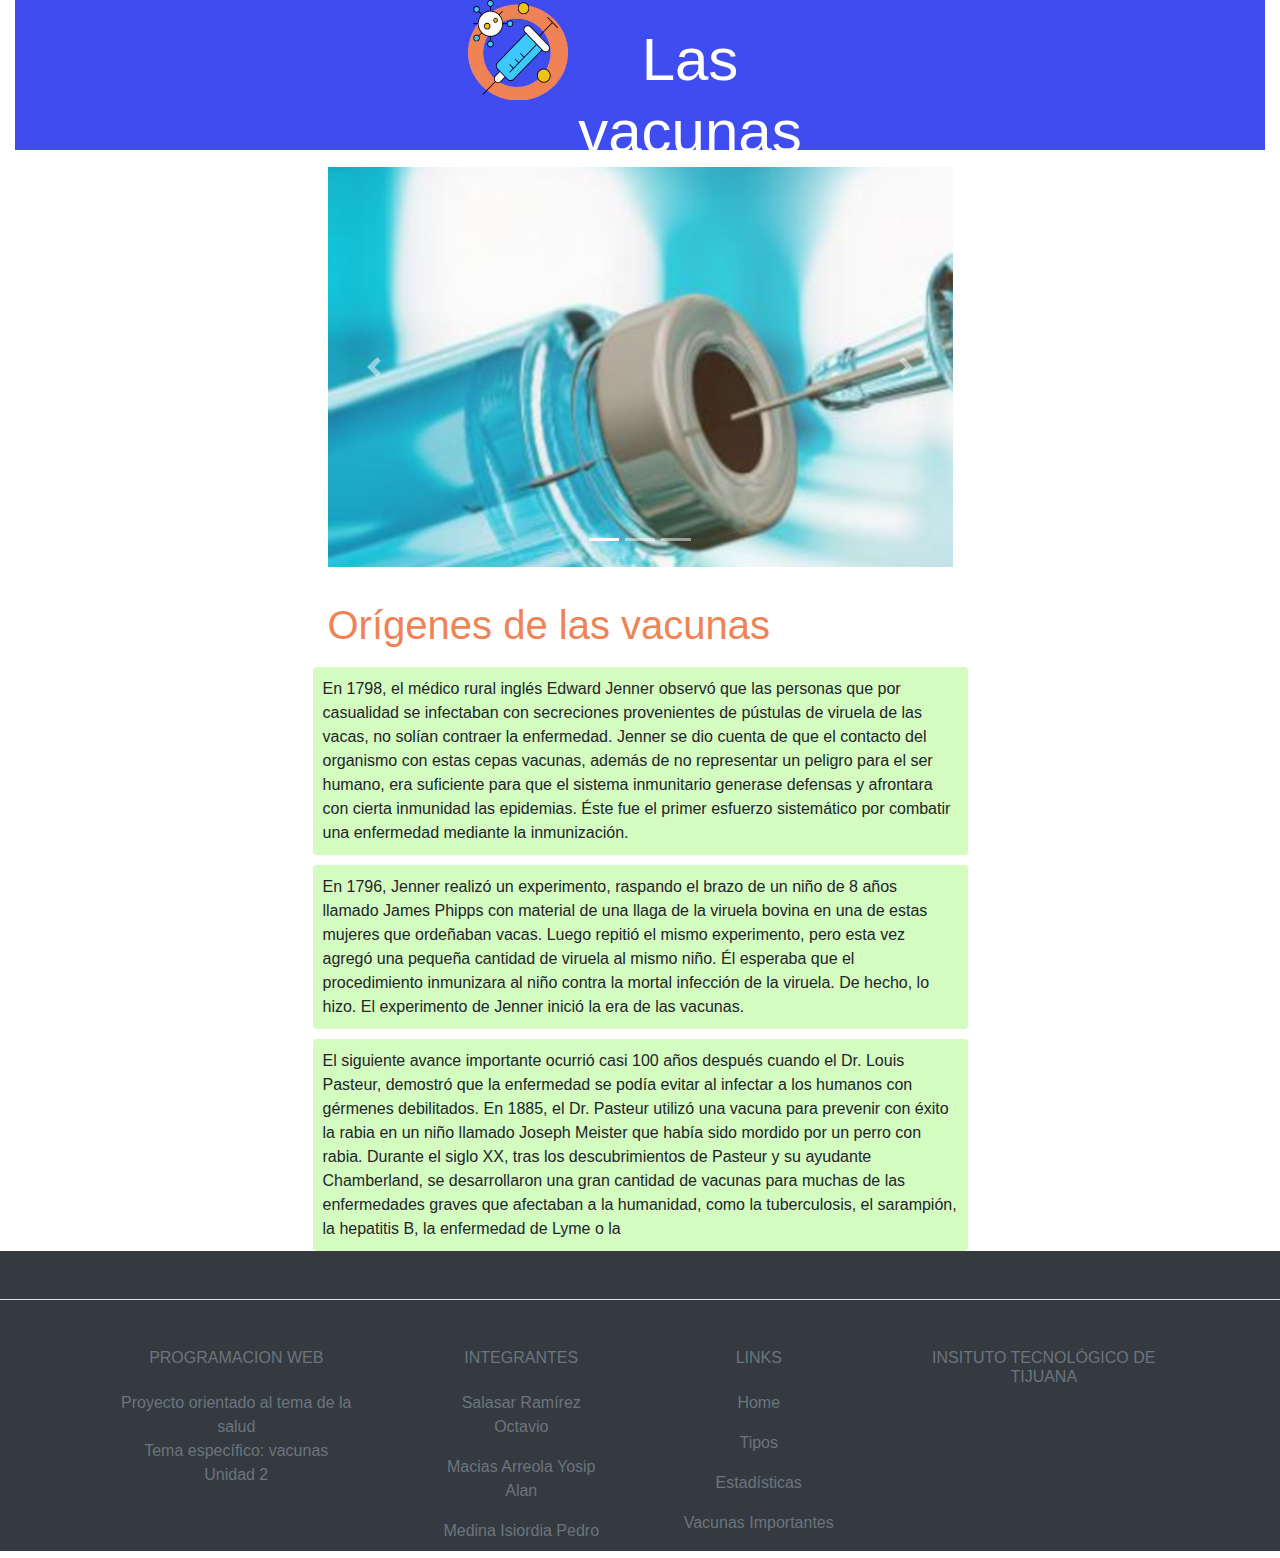
<file: index.html>
<!DOCTYPE html>
<html lang="en">
  <head>
    <title></title>
    <meta charset="UTF-8">
    <meta name="viewport" content="width=device-width, initial-scale=1">
      
    <!-- Latest compiled and minified CSS -->
    <link rel="stylesheet" href="https://cdn.jsdelivr.net/npm/bootstrap@4.6.1/dist/css/bootstrap.min.css">
    
    <!-- jQuery library -->
    <script src="https://cdn.jsdelivr.net/npm/jquery@3.6.0/dist/jquery.slim.min.js"></script>
    
    <!-- Popper JS -->
    <script src="https://cdn.jsdelivr.net/npm/popper.js@1.16.1/dist/umd/popper.min.js"></script>
    
    <!-- Latest compiled JavaScript -->
    <script src="https://cdn.jsdelivr.net/npm/bootstrap@4.6.1/dist/js/bootstrap.bundle.min.js"></script> 
    <link href="css/style.css" rel="stylesheet">
  </head>
  <body>
    <header>
    <div class="container-fluid">
      <iframe src="header.html" title="header" scrolling="no"></iframe>
    </div>
    </header>

    <!-- Indicadores -->
    <div class="row">
    <div class="col-lg-3"></div>
    <div class="col-lg-6">
    <div id="miCarrucel" class="carousel slide" data-ride="carousel">
      <ol class="carousel-indicators">
          <li data-target="#miCarrucel" data-slide-to="0" class="active"></li>
          <li data-target="#miCarrucel" data-slide-to="1" ></li>
          <li data-target="#miCarrucel" data-slide-to="2" ></li>
      </ol>
      <!--Wrapper-->
      <div class="carousel-inner">
          <div class="carousel-item active">
              <img src="assets/vacuna_carrucel1.png" class="carousel" alt="Vacuna1">
          </div>
          <div class="carousel-item">
              <img src="assets/carrucel2_1.jpg" class="carousel"  alt="Vacuna2">
          </div>
          <div class="carousel-item">
              <img src="assets/carrucel4.jpg" class="carousel"  alt="Vacuna3">
          </div>
      </div>
      <!--Controles-->
      <a class="carousel-control-prev" href="#miCarrucel" data-slide="prev">
          <span class="carousel-control-prev-icon"></span>
      </a>
      <a class="carousel-control-next" href="#miCarrucel" data-slide="next">
          <span class="carousel-control-next-icon"></span>
      </a>
      </div>
      </div>
        <div class="col-lg-3"></div>
      </div>

      <br>
      <div class="row">
        <div class="col-lg-3"></div>
        <div class="col-lg-6"><h1>Orígenes de las vacunas</h1></div>
        <div class="col-lg-3"></div>
      </div>

      <div class="row">
        <div class="col-lg-3"></div>
        <div class="col-lg-6 paragraph rounded">En 1798, el médico rural inglés Edward Jenner observó que las personas que por casualidad se infectaban con secreciones provenientes de pústulas de viruela de las vacas, no solían contraer la enfermedad. 
          Jenner se dio cuenta de que el contacto del organismo con estas cepas vacunas, además de no representar un peligro para el ser humano, era suficiente para que el sistema inmunitario generase defensas y afrontara con cierta inmunidad las epidemias. Éste fue el primer esfuerzo sistemático por combatir una enfermedad mediante la inmunización.
          </div>
        <div class="col-lg-3">
        </div>
      </div>

      <div class="row">
        <div class="col-lg-3"></div>
        <div class="col-lg-6 paragraph rounded">
          En 1796, Jenner realizó un experimento, raspando el brazo de un niño de 8 años llamado James Phipps con material de una llaga de la viruela bovina en una de estas mujeres que ordeñaban vacas. Luego repitió el mismo experimento, pero esta vez agregó una pequeña cantidad de viruela al mismo niño. Él esperaba que el procedimiento inmunizara al niño contra la mortal infección de la viruela. De hecho, lo hizo. El experimento de Jenner inició la era de las vacunas. 
        </div>
        <div class="col-lg-3"></div>
      </div>

      <div class="row">
        <div class="col-lg-3"></div>
        <div class="col-lg-6 paragraph rounded">
          El siguiente avance importante ocurrió casi 100 años después cuando el Dr. Louis Pasteur, demostró que la enfermedad se podía evitar al infectar a los humanos con gérmenes debilitados. En 1885, el Dr. Pasteur utilizó una vacuna para prevenir con éxito la rabia en un niño llamado Joseph Meister que había sido mordido por un perro con rabia.

          Durante el siglo XX, tras los descubrimientos de Pasteur y su ayudante Chamberland, se desarrollaron una gran cantidad de vacunas para muchas de las enfermedades graves que afectaban a la humanidad, como la tuberculosis, el sarampión, la hepatitis B, la enfermedad de Lyme o la 
        </div>
        <div class="col-lg-3"></div>
      </div>

    <footer>
      <iframe src="footer.html" scrolling="no" title="footer"></iframe>
    </footer>
  </body>
</html>
</file>
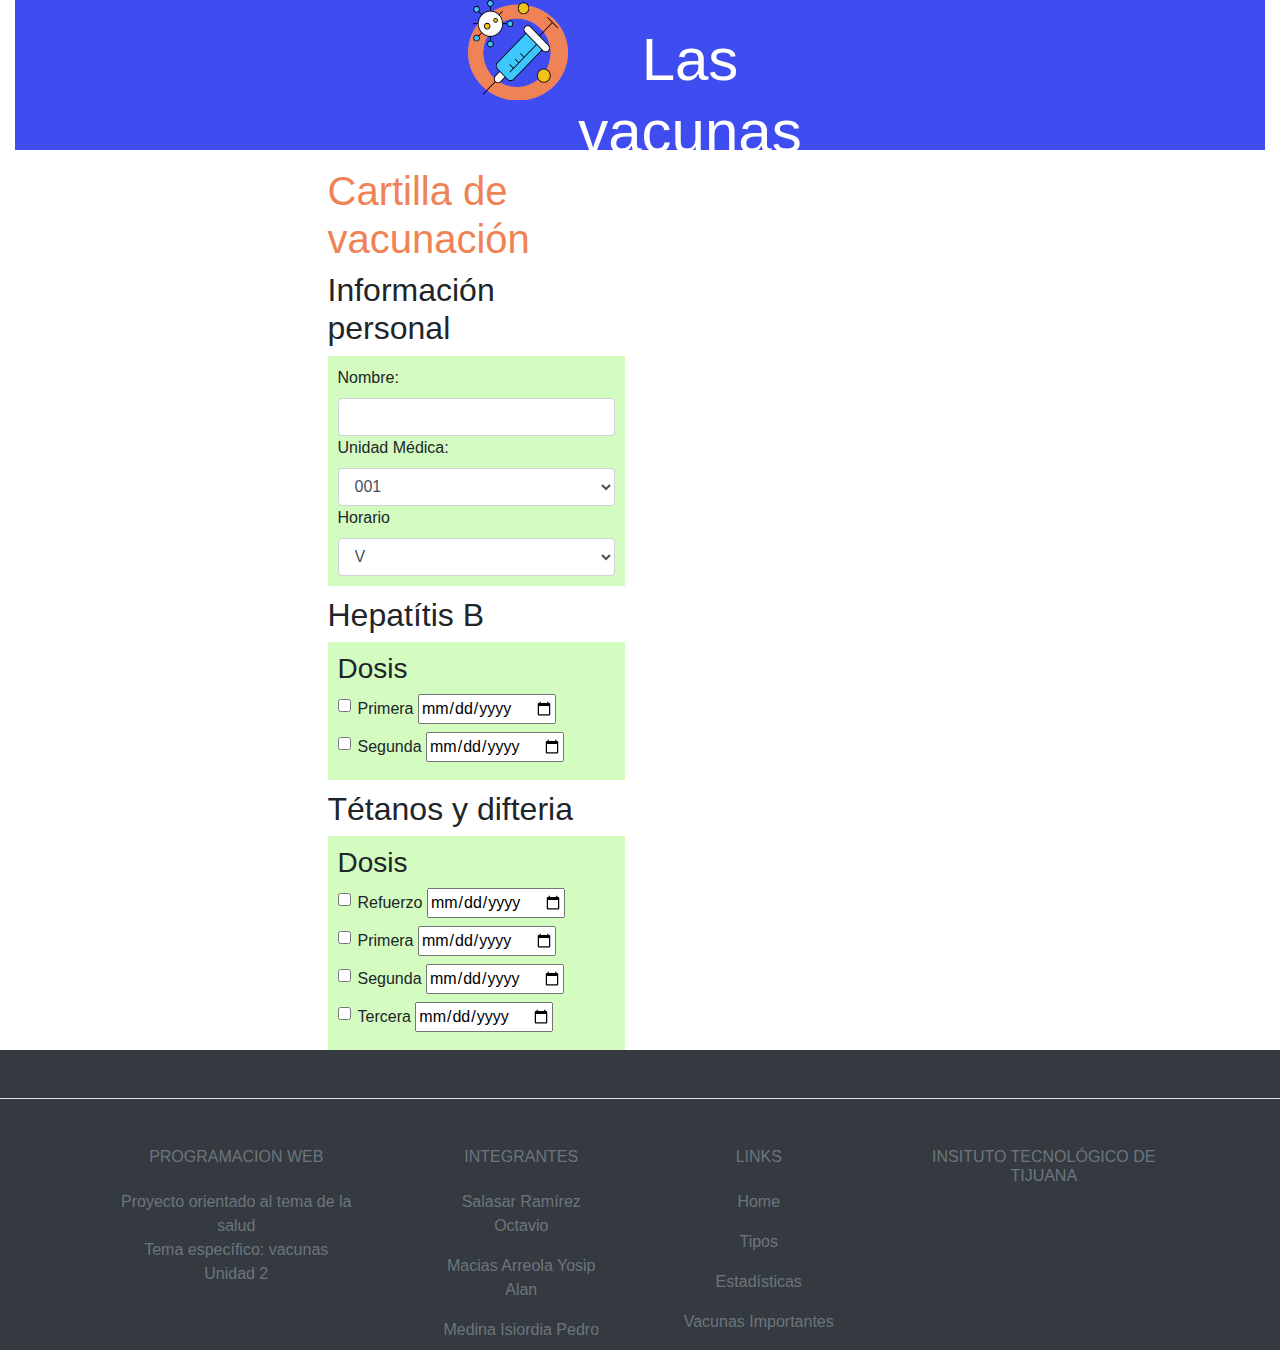
<file: cartilla.html>
<!DOCTYPE html>
<html lang="en">

<head>
    <meta charset="UTF-8">
    <meta http-equiv="X-UA-Compatible" content="IE=edge">
    <meta name="viewport" content="width=device-width, initial-scale=1.0">
    <!-- Latest compiled and minified CSS -->
    <link rel="stylesheet" href="https://cdn.jsdelivr.net/npm/bootstrap@4.6.1/dist/css/bootstrap.min.css">

    <!-- jQuery library -->
    <script src="https://cdn.jsdelivr.net/npm/jquery@3.6.0/dist/jquery.slim.min.js"></script>

    <!-- Popper JS -->
    <script src="https://cdn.jsdelivr.net/npm/popper.js@1.16.1/dist/umd/popper.min.js"></script>

    <!-- Latest compiled JavaScript -->
    <script src="https://cdn.jsdelivr.net/npm/bootstrap@4.6.1/dist/js/bootstrap.bundle.min.js"></script>
    <link href="css/style.css" rel="stylesheet">
    <title>Cartilla</title>
</head>

<body>
    <header>
        <div class="container-fluid">
            <iframe src="header.html" title="header" scrolling="no"></iframe>
        </div>
    </header>
    <form>
        <div class="row">
            <div class="col-lg-3"></div>
            <div class="col-lg-3">
                <h1>Cartilla de vacunación</h1>
                <h2>Información personal</h2>
                <div class="paragraph">
                    <label for="name">Nombre:</label>
                    <input type="text" class="form-control" id="name">
                    <label for="unidad">Unidad Médica:</label>
                    <select class="form-control" id="unidad">
                        <option value="001">001</option>
                        <option value="002">002</option>
                        <option value="003">003</option>
                    </select>
                    <label for="horario">Horario</label>
                    <select class="form-control" id="horario">
                        <option value="V">V</option>
                        <option value="M">M</option>
                    </select>
                </div>
            </div>
            <div class="col-lg-6"></div>
        </div>
        <div class="row">
            <div class="col-lg-3"></div>
            <div class="col-lg-3">
                <h2>Hepatítis B</h2>
                <div class="paragraph">
                    <h3>Dosis</h3>
                    <div class="form-check">
                        <label for="primero">
                            <input type="checkbox" class="form-check-input" value=""> Primera
                            <input type="date" id="date1">
                        </label>
                    </div>
                    <div class="form-check">
                        <label for="segundo">
                            <input type="checkbox" class="form-check-input" value=""> Segunda
                            <input type="date" id="date2">
                        </label>
                    </div>
                </div>
            </div>
            <div class="col-lg-6"></div>
        </div>
        <div class="row">
            <div class="col-lg-3"></div>
            <div class="col-lg-3">
                <h2>Tétanos y difteria</h2>
                <div class="paragraph">
                    <h3>Dosis</h3>
                    <div class="form-check">
                        <label for="refuerzo">
                            <input type="checkbox" class="form-check-input" value=""> Refuerzo
                            <input type="date" id="difteria_refuerzo">
                        </label>
                    </div>
                    <div class="form-check">
                        <label for="difteria_primero">
                            <input type="checkbox" class="form-check-input" value=""> Primera
                            <input type="date" id="difteria_primero">
                        </label>
                    </div>
                    <div class="form-check">
                        <label for="difteria_segunda">
                            <input type="checkbox" class="form-check-input" value=""> Segunda
                            <input type="date" id="difteria_segunda">
                        </label>
                    </div>
                    <div class="form-check">
                        <label for="difteria_tercera">
                            <input type="checkbox" class="form-check-input" value=""> Tercera
                            <input type="date" id="difteria_tercera">
                        </label>
                    </div>
                </div>
            </div>
            <div class="col-lg-6"></div>
        </div>

    </form>
    <footer>
        <iframe src="footer.html" scrolling="no" title="footer"></iframe>
    </footer>
</body>

</html>
</file>
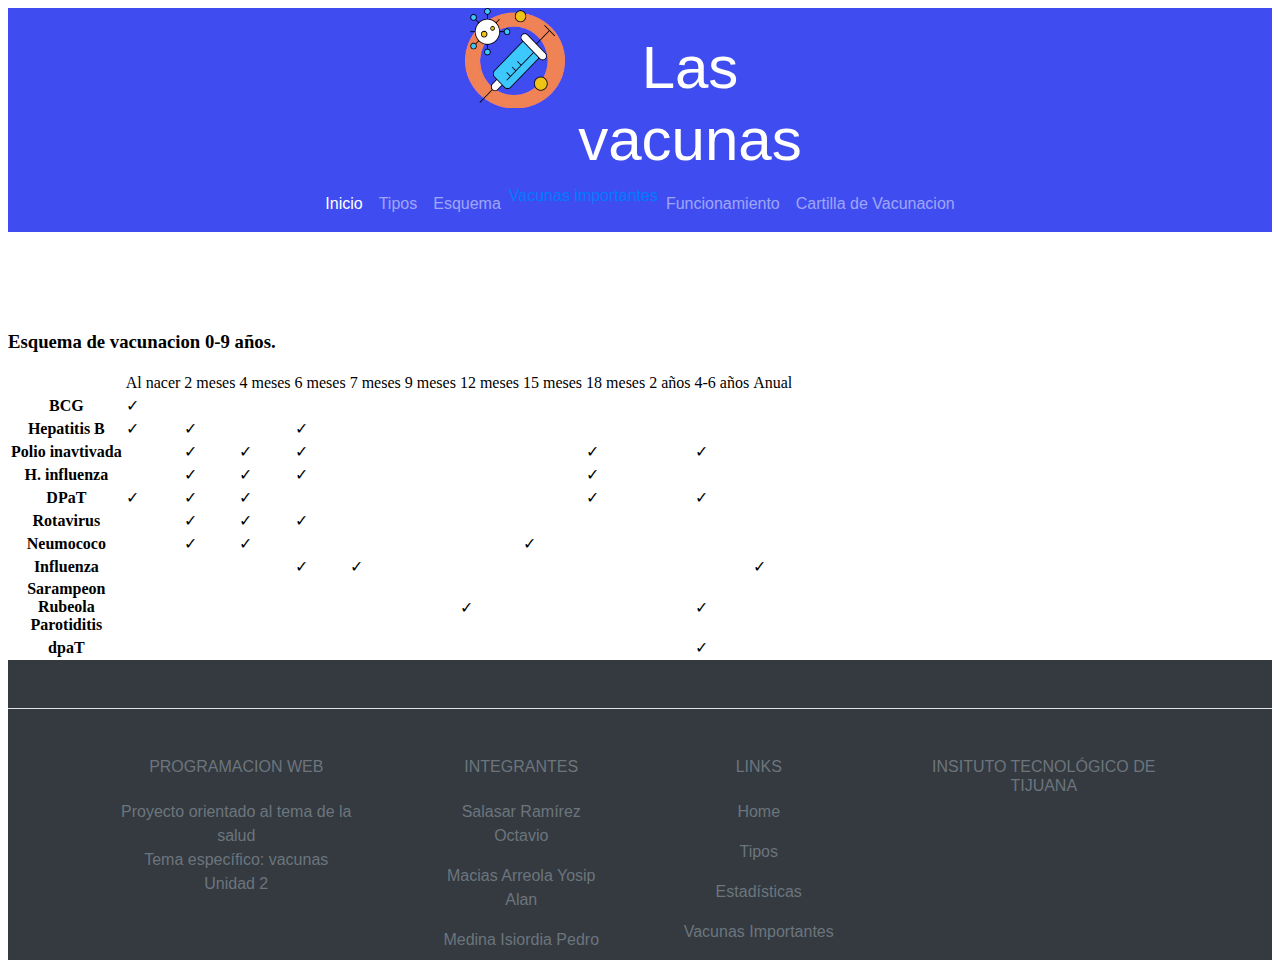
<file: esquema.html>
<!DOCTYPE html>
<html lang="en">

<head>
  <meta charset="UTF-8">
  <meta http-equiv="X-UA-Compatible" content="IE=edge">
  <meta name="viewport" content="width=device-width, initial-scale=1.0">
  <link href="https://cdn.jsdelivr.net/npm/bootstrap@5.1.3/dist/css/bootstrap.min.css" rel="stylesheet"
    integrity="sha384-1BmE4kWBq78iYhFldvKuhfTAU6auU8tT94WrHftjDbrCEXSU1oBoqyl2QvZ6jIW3" crossorigin="anonymous">
  <link href="/css/styles3.css" rel="stylesheet">
  <title>Estadísticas</title>
</head>

<body>
  <div class="container-flex">
    <iframe src="header.html" style="border:none; height:300px; width:100%" title="header" scrolling="no"></iframe>
  </div>

  <div class="container">
    <table class="table table-bordered border-warning">
      <thead>
        <h3>
          Esquema de vacunacion 0-9 años.

        </h3>
      </thead>
      <tbody>
        <tr>
          <th> </th>
          <td>Al nacer</td>
          <td>2 meses</td>
          <td>4 meses</td>
          <td>6 meses</td>
          <td>7 meses</td>
          <td>9 meses</td>
          <td>12 meses</td>
          <td>15 meses</td>
          <td>18 meses</td>
          <td>2 años</td>
          <td>4-6 años</td>
          <td>Anual</td>
        </tr>
        <tr>
          <th> BCG </th>
          <td class="table-active"> ✓</td>
          <td></td>
          <td></td>
          <td></td>
          <td></td>
          <td></td>
          <td></td>
          <td></td>
          <td></td>
          <td></td>
          <td></td>
          <td></td>
        </tr>
        <tr>
          <th>Hepatitis B</th>
          <td class="table-active"> ✓</td>
          <td class="table-active"> ✓</td>
          <td></td>
          <td class="table-active"> ✓</td>
          <td></td>
          <td></td>
          <td></td>
          <td></td>
          <td></td>
          <td></td>
          <td></td>
          <td></td>
        </tr>
        <tr>
          <th>Polio inavtivada </th>
          <td></td>
          <td class="table-active"> ✓</td>
          <td class="table-active"> ✓</td>
          <td class="table-active"> ✓</td>
          <td></td>
          <td></td>
          <td></td>
          <td></td>
          <td class="table-active"> ✓</td>
          <td></td>
          <td class="table-active"> ✓</td>
          <td></td>
        </tr>
        <tr>
          <th>H. influenza </th>
          <td></td>
          <td class="table-active"> ✓</td>
          <td class="table-active"> ✓</td>
          <td class="table-active"> ✓</td>
          <td></td>
          <td></td>
          <td></td>
          <td></td>
          <td class="table-active"> ✓</td>
          <td></td>
          <td></td>
          <td></td>
        </tr>
        <tr>
          <th>DPaT </th>
          <td class="table-active"> ✓</td>
          <td class="table-active"> ✓</td>
          <td class="table-active"> ✓</td>
          <td></td>
          <td></td>
          <td></td>
          <td></td>
          <td></td>
          <td class="table-active"> ✓</td>
          <td></td>
          <td class="table-active"> ✓ </td>
          <td></td>
        </tr>
        <tr>
          <th>Rotavirus </th>
          <td></td>
          <td class="table-active"> ✓</td>
          <td class="table-active"> ✓</td>
          <td class="table-active"> ✓</td>
          <td></td>
          <td></td>
          <td></td>
          <td></td>
          <td></td>
          <td></td>
          <td></td>
          <td></td>
        </tr>
        <tr>
          <th>Neumococo </th>
          <td></td>
          <td class="table-active"> ✓</td>
          <td class="table-active"> ✓</td>
          <td></td>
          <td></td>
          <td></td>
          <td></td>
          <td class="table-active"> ✓</td>
          <td></td>
          <td></td>
          <td></td>
          <td></td>
        </tr>
        <tr>
          <th>Influenza </th>
          <td></td>
          <td></td>
          <td></td>
          <td class="table-active"> ✓</td>
          <td class="table-active"> ✓</td>
          <td></td>
          <td></td>
          <td></td>
          <td></td>
          <td></td>
          <td></td>
          <td class="table-active"> ✓</td>
        </tr>
        <tr>
          <th>Sarampeon <br>Rubeola <br>Parotiditis</th>
          <td></td>
          <td></td>
          <td></td>
          <td></td>
          <td></td>
          <td></td>
          <td class="table-active"> ✓</td>
          <td></td>
          <td></td>
          <td></td>
          <td class="table-active"> ✓</td>
          <td></td>
        </tr>
        <tr>
          <th>dpaT </th>
          <td></td>
          <td></td>
          <td></td>
          <td></td>
          <td></td>
          <td></td>
          <td></td>
          <td></td>
          <td></td>
          <td></td>
          <td class="table-active"> ✓</td>
          <td></td>
        </tr>

      </tbody>
    </table>

  </div>

      <div class="container-flex">
        <iframe src="footer.html" style="border:none; height:300px; width:100%" title="header" scrolling="no"></iframe>
  
      </div>
    <script src="https://cdn.jsdelivr.net/npm/bootstrap@5.1.3/dist/js/bootstrap.bundle.min.js" integrity="sha384-ka7Sk0Gln4gmtz2MlQnikT1wXgYsOg+OMhuP+IlRH9sENBO0LRn5q+8nbTov4+1p" crossorigin="anonymous"></script>   


  <script src="https://cdn.jsdelivr.net/npm/bootstrap@5.1.3/dist/js/bootstrap.bundle.min.js"
    integrity="sha384-ka7Sk0Gln4gmtz2MlQnikT1wXgYsOg+OMhuP+IlRH9sENBO0LRn5q+8nbTov4+1p"
    crossorigin="anonymous"></script>
</body>

</html>
</file>
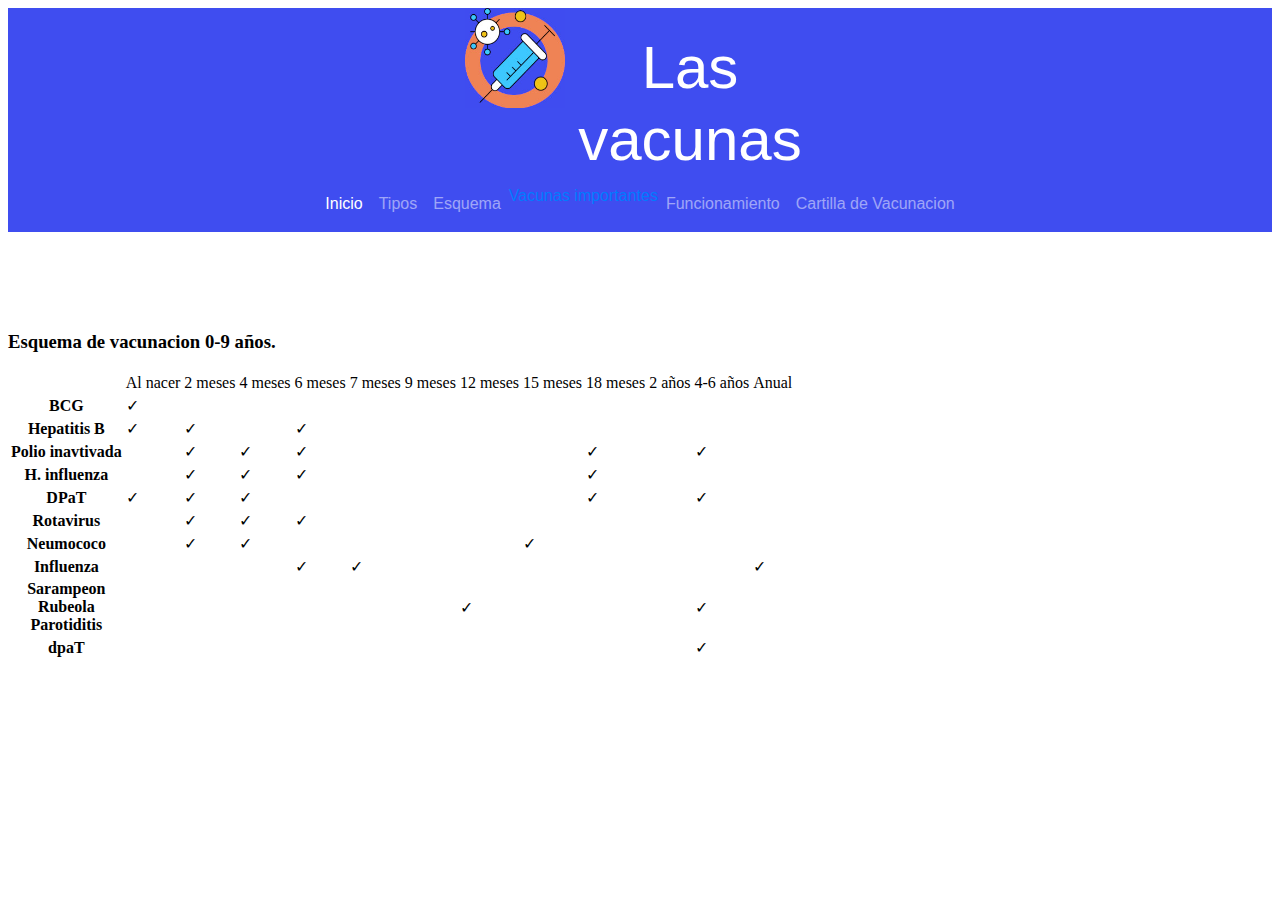
<file: estadisticas.html>
<!DOCTYPE html>
<html lang="en">
<head>
    <meta charset="UTF-8">
    <meta http-equiv="X-UA-Compatible" content="IE=edge">
    <meta name="viewport" content="width=device-width, initial-scale=1.0">
    <link href="https://cdn.jsdelivr.net/npm/bootstrap@5.1.3/dist/css/bootstrap.min.css" rel="stylesheet" integrity="sha384-1BmE4kWBq78iYhFldvKuhfTAU6auU8tT94WrHftjDbrCEXSU1oBoqyl2QvZ6jIW3" crossorigin="anonymous">
    <link href="/css/styles3.css" rel="stylesheet">
    <title>Estadísticas</title>
</head>
<body>
    <div class="container-flex">
        <iframe src="header.html" style="border:none; height:300px; width:100%" title="header" scrolling="no"></iframe>
      </div>
      
      <div class="container">
        <table class="table table-bordered border-warning">
            <thead>
              <h3>
                Esquema de vacunacion 0-9 años.

              </h3>
            </thead>
            <tbody>
             <tr>
                <th >   </th>
                <td>Al nacer</td>
                <td>2 meses</td>
                <td>4 meses</td>
                <td>6 meses</td>
                <td>7 meses</td>
                <td>9 meses</td>
                <td>12 meses</td>
                <td>15 meses</td>
                <td>18 meses</td>
                <td>2 años</td>
                <td>4-6 años</td>
                <td>Anual</td>
              </tr>
              <tr>
                <th >  BCG </th>
                <td class="table-active"> ✓</td>
                <td></td>
                <td></td>
                <td></td>
                <td></td>
                <td></td>
                <td></td>
                <td></td>
                <td></td>
                <td></td>
                <td></td>
                <td></td>
              </tr>
              <tr>
                <th >Hepatitis B</th>
                <td class="table-active"> ✓</td>
                <td class="table-active"> ✓</td>
                <td></td>
                <td class="table-active"> ✓</td>
                <td></td>
                <td></td>
                <td></td>
                <td></td>
                <td></td>
                <td></td>
                <td></td>
                <td></td>
              </tr>
              <tr>
                <th >Polio inavtivada  </th>
                <td ></td>
                <td class="table-active"> ✓</td>
                <td class="table-active"> ✓</td>
                <td class="table-active"> ✓</td>
                <td></td>
                <td></td>
                <td></td>
                <td></td>
                <td class="table-active"> ✓</td>
                <td></td>
                <td class="table-active"> ✓</td>
                <td></td>
              </tr>
              <tr>
                <th >H. influenza   </th>
                <td ></td>
                <td class="table-active"> ✓</td>
                <td class="table-active"> ✓</td>
                <td class="table-active"> ✓</td>
                <td></td>
                <td></td>
                <td></td>
                <td></td>
                <td class="table-active"> ✓</td>
                <td></td>
                <td></td>
                <td></td>
              </tr>
              <tr>
                <th >DPaT   </th>
                <td  class="table-active"> ✓</td>
                <td class="table-active"> ✓</td>
                <td class="table-active"> ✓</td>
                <td></td>
                <td></td>
                <td></td>
                <td></td>
                <td></td>
                <td class="table-active"> ✓</td>
                <td></td>
                <td  class="table-active"> ✓ </td>
                <td></td>
              </tr>
              <tr>
                <th >Rotavirus   </th>
                <td ></td>
                <td class="table-active"> ✓</td>
                <td class="table-active"> ✓</td>
                <td class="table-active"> ✓</td>
                <td></td>
                <td></td>
                <td></td>
                <td></td>
                <td></td>
                <td></td>
                <td></td>
                <td></td>
              </tr>
              <tr>
                <th >Neumococo   </th>
                <td ></td>
                <td class="table-active"> ✓</td>
                <td class="table-active"> ✓</td>
                <td></td>
                <td></td>
                <td></td>
                <td></td>
                <td class="table-active"> ✓</td>
                <td></td>
                <td></td>
                <td></td>
                <td></td>
              </tr>
              <tr>
                <th >Influenza  </th>
                <td ></td>
                <td></td>
                <td></td>
                <td class="table-active"> ✓</td>
                <td class="table-active"> ✓</td>
                <td></td>
                <td></td>
                <td></td>
                <td></td>
                <td></td>
                <td></td>
                <td class="table-active"> ✓</td>
              </tr>
              <tr>
                <th >Sarampeon <br>Rubeola <br>Parotiditis</th>
                <td ></td>
                <td></td>
                <td></td>
                <td></td>
                <td></td>
                <td></td>
                <td class="table-active"> ✓</td>
                <td></td>
                <td></td>
                <td></td>
                <td class="table-active"> ✓</td>
                <td></td>
              </tr>
              <tr>
                <th >dpaT  </th>
                <td></td>
                <td></td>
                <td></td>
                <td></td>
                <td></td>
                <td></td>
                <td></td>
                <td></td>
                <td></td>
                <td></td>
                <td class="table-active"> ✓</td>
                <td></td>
              </tr>

            </tbody>
          </table>
          
      </div>



    <script src="https://cdn.jsdelivr.net/npm/bootstrap@5.1.3/dist/js/bootstrap.bundle.min.js" integrity="sha384-ka7Sk0Gln4gmtz2MlQnikT1wXgYsOg+OMhuP+IlRH9sENBO0LRn5q+8nbTov4+1p" crossorigin="anonymous"></script>   
</body>
</html>
</file>
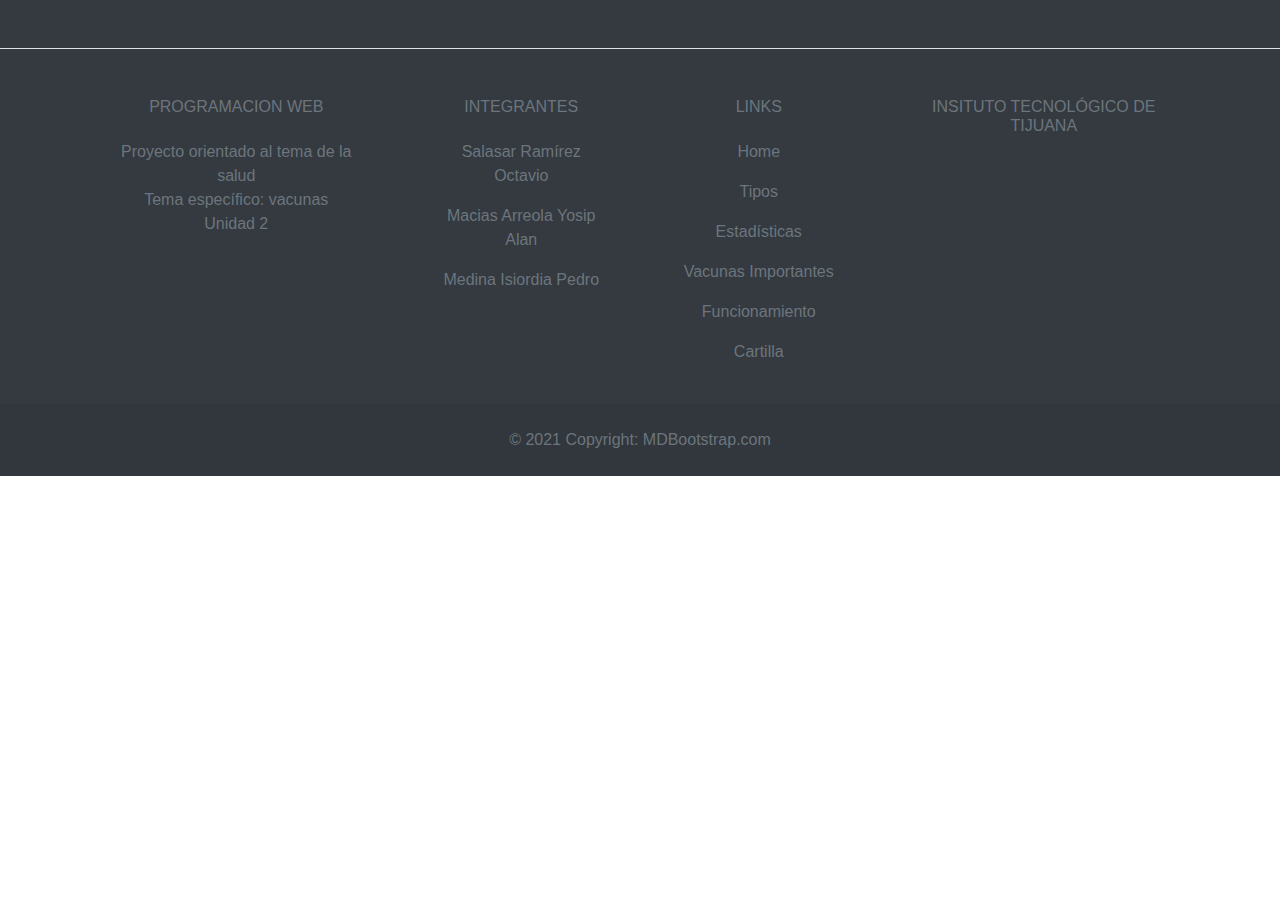
<file: footer.html>
<!DOCTYPE html>
<html lang="en">

<head>
  <meta charset="UTF-8">
  <meta http-equiv="X-UA-Compatible" content="IE=edge">
  <meta name="viewport" content="width=device-width, initial-scale=1.0">
  <title>Footer</title>
  <!-- Latest compiled and minified CSS -->
  <link rel="stylesheet" href="https://cdn.jsdelivr.net/npm/bootstrap@4.6.1/dist/css/bootstrap.min.css">

  <!-- jQuery library -->
  <script src="https://cdn.jsdelivr.net/npm/jquery@3.6.0/dist/jquery.slim.min.js"></script>

  <!-- Popper JS -->
  <script src="https://cdn.jsdelivr.net/npm/popper.js@1.16.1/dist/umd/popper.min.js"></script>

  <!-- Latest compiled JavaScript -->
  <script src="https://cdn.jsdelivr.net/npm/bootstrap@4.6.1/dist/js/bootstrap.bundle.min.js"></script>

</head>

<body>

  <footer class="text-center text-lg-start bg-dark text-muted">
    <!-- Section: Social media -->
    <section class="d-flex justify-content-center justify-content-lg-between p-4 border-bottom">
    </section>
    <!-- Section: Social media -->
    <!-- Section: Links  -->
    <section class="">
      <div class="container text-center text-md-start mt-5">
        <!-- Grid row -->
        <div class="row mt-3">
          <!-- Grid column -->
          <div class="col-md-3 col-lg-4 col-xl-3 mx-auto mb-4">
            <!-- Content -->
            <h6 class="text-uppercase fw-bold mb-4">
              <i class="fas fa-gem me-3"></i>Programacion web
            </h6>
            <p>
              Proyecto orientado al tema de la salud<br>
              Tema específico: vacunas<br>
              Unidad 2
            </p>
          </div>
          <!-- Grid column -->

          <!-- Grid column -->
          <div class="col-md-2 col-lg-2 col-xl-2 mx-auto mb-4">
            <!-- Links -->
            <h6 class="text-uppercase fw-bold mb-4">
              Integrantes
            </h6>
            <p>
              <a href="#!" class="text-reset">Salasar Ramírez Octavio</a>
            </p>
            <p>
              <a href="#!" class="text-reset">Macias Arreola Yosip Alan</a>
            </p>
            <p>
              <a href="#!" class="text-reset">Medina Isiordia Pedro</a>
            </p>
          </div>
          <!-- Grid column -->

          <!-- Grid column -->
          <div class="col-md-3 col-lg-2 col-xl-2 mx-auto mb-4">
            <!-- Links -->
            <h6 class="text-uppercase fw-bold mb-4">
              Links
            </h6>
            <p>
              <a href="index.html" class="text-reset" target="_parent">Home</a>
            </p>
            <p>
              <a href="typesVaccines.html" class="text-reset" target="_parent">Tipos</a>
            </p>
            <p>
              <a href="#!" class="text-reset" target="_parent">Estadísticas</a>
            </p>
            <p>
              <a href="#!" class="text-reset" target="_parent">Vacunas Importantes</a>
            </p>
            <p>
              <a href="funcionamiento.html" class="text-reset" target="_parent">Funcionamiento</a>
            </p>
            <p>
              <a href="cartilla.html" class="text-reset" target="_parent">Cartilla</a>
            </p>
          </div>
          <!-- Grid column -->

          <!-- Grid column -->
          <div class="col-md-4 col-lg-3 col-xl-3 mx-auto mb-md-0 mb-4">
            <!-- Links -->
            <h6 class="text-uppercase fw-bold mb-4">
              Insituto Tecnológico de Tijuana
            </h6>
          </div>
          <!-- Grid column -->
        </div>
        <!-- Grid row -->
      </div>
    </section>
    <!-- Section: Links  -->

    <!-- Copyright -->
    <div class="text-center p-4" style="background-color: rgba(0, 0, 0, 0.05);">
      © 2021 Copyright:
      <a class="text-reset fw-bold" href="https://mdbootstrap.com/">MDBootstrap.com</a>
    </div>
    <!-- Copyright -->
  </footer>
  <!-- Footer -->
  <script src="https://cdn.jsdelivr.net/npm/bootstrap@5.1.3/dist/js/bootstrap.bundle.min.js"
    integrity="sha384-ka7Sk0Gln4gmtz2MlQnikT1wXgYsOg+OMhuP+IlRH9sENBO0LRn5q+8nbTov4+1p"
    crossorigin="anonymous"></script>
</body>

</html>
</file>
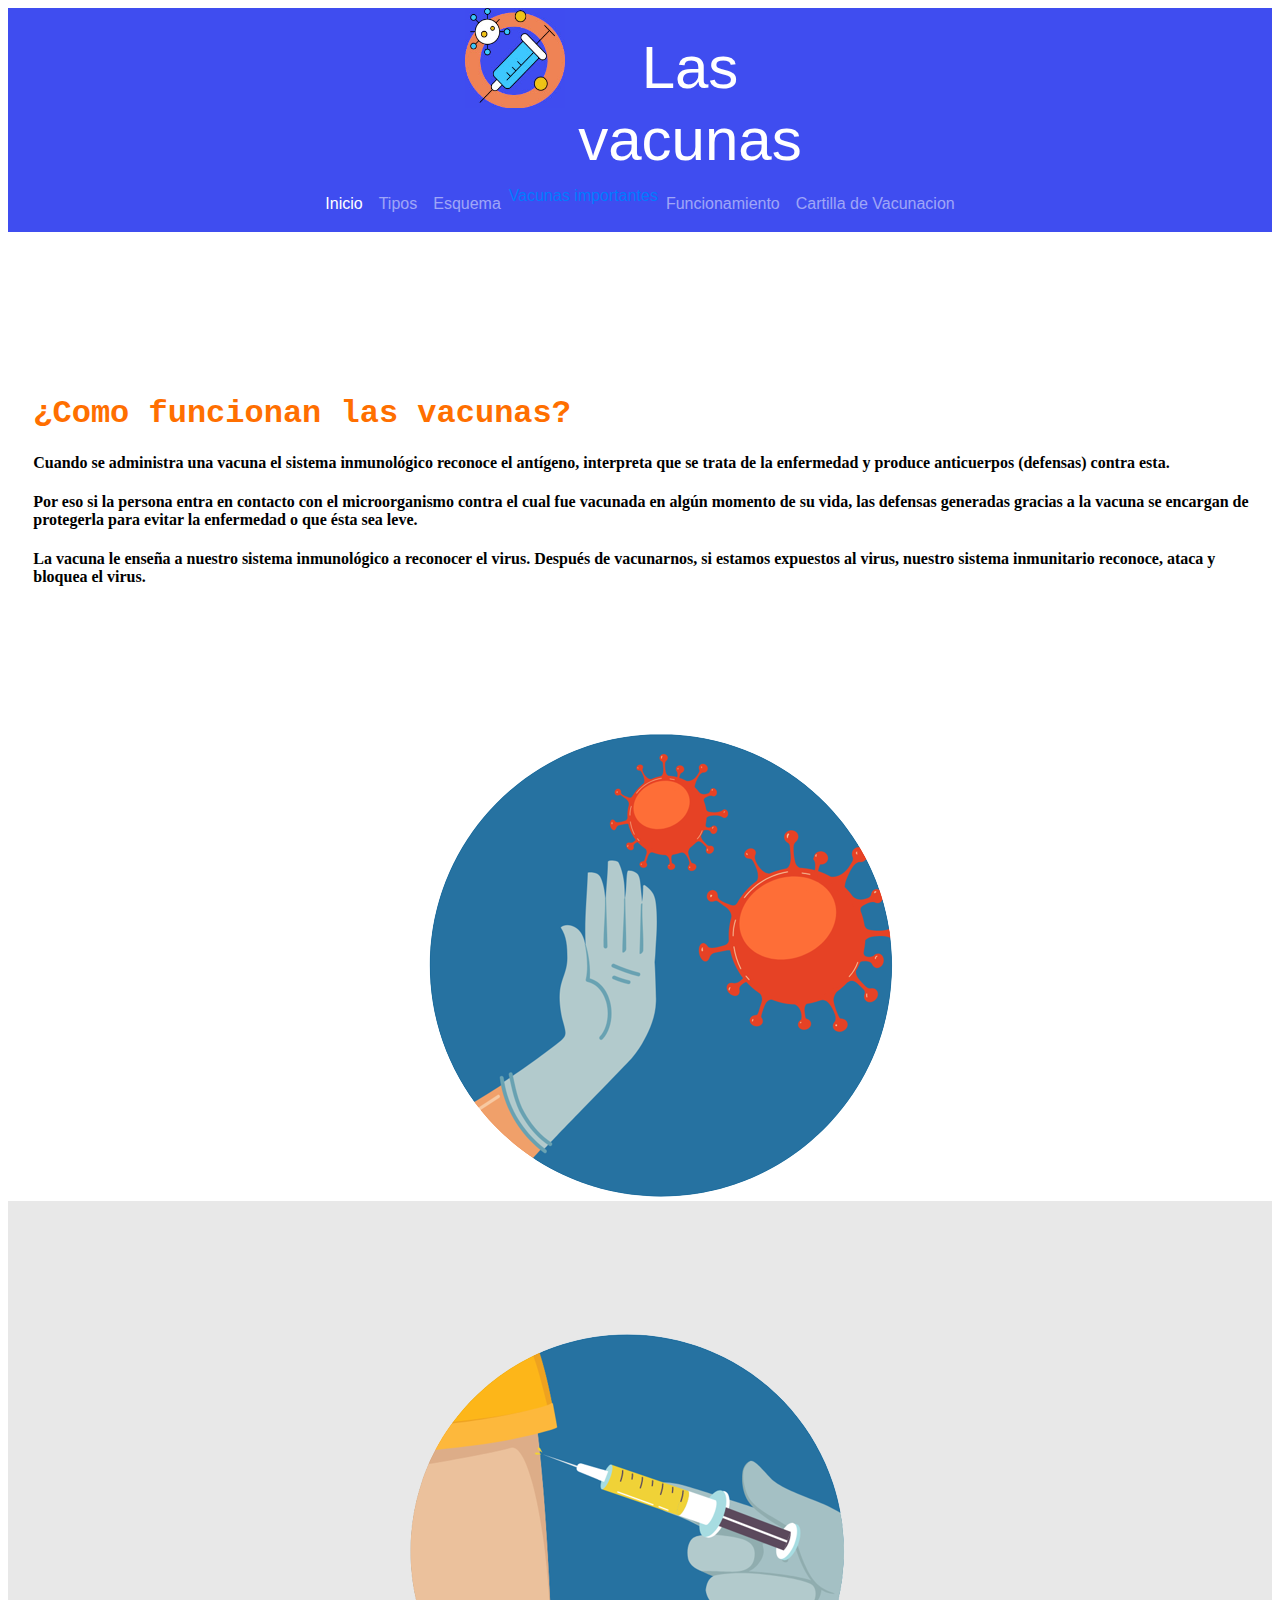
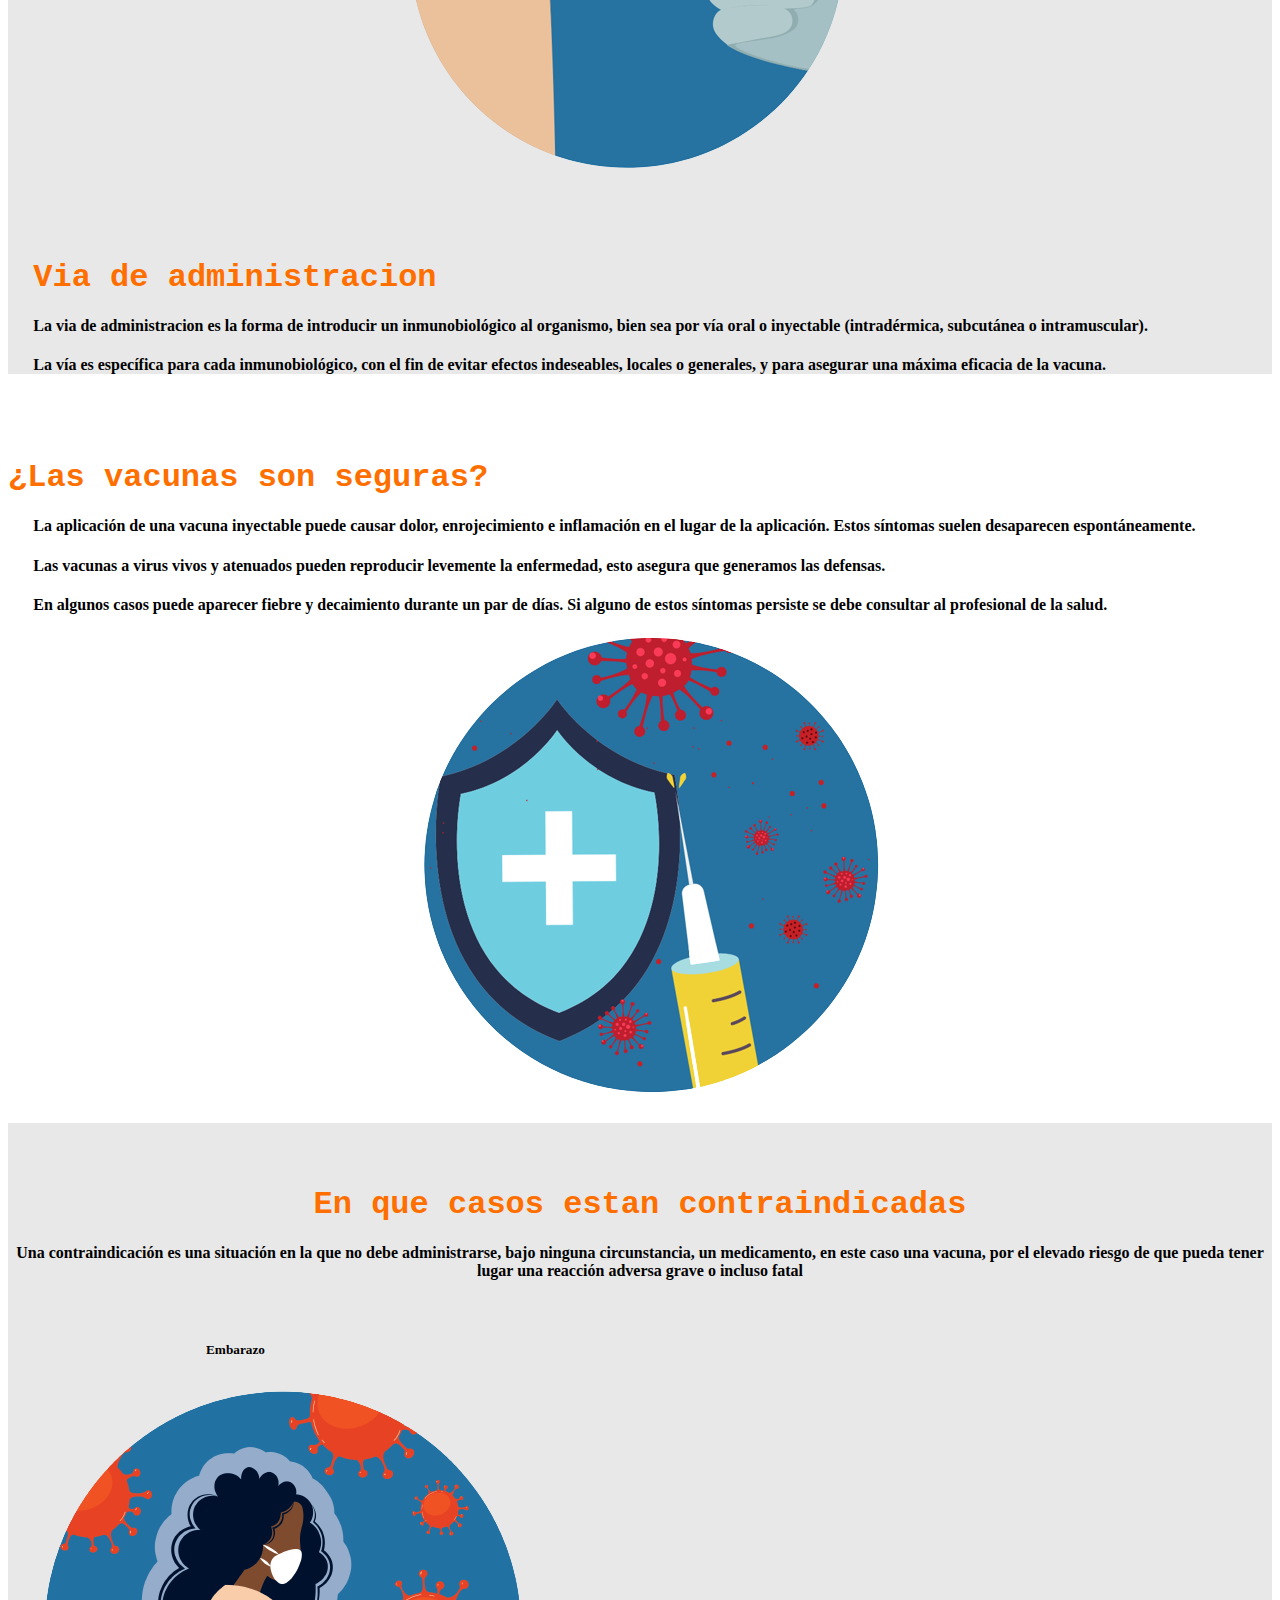
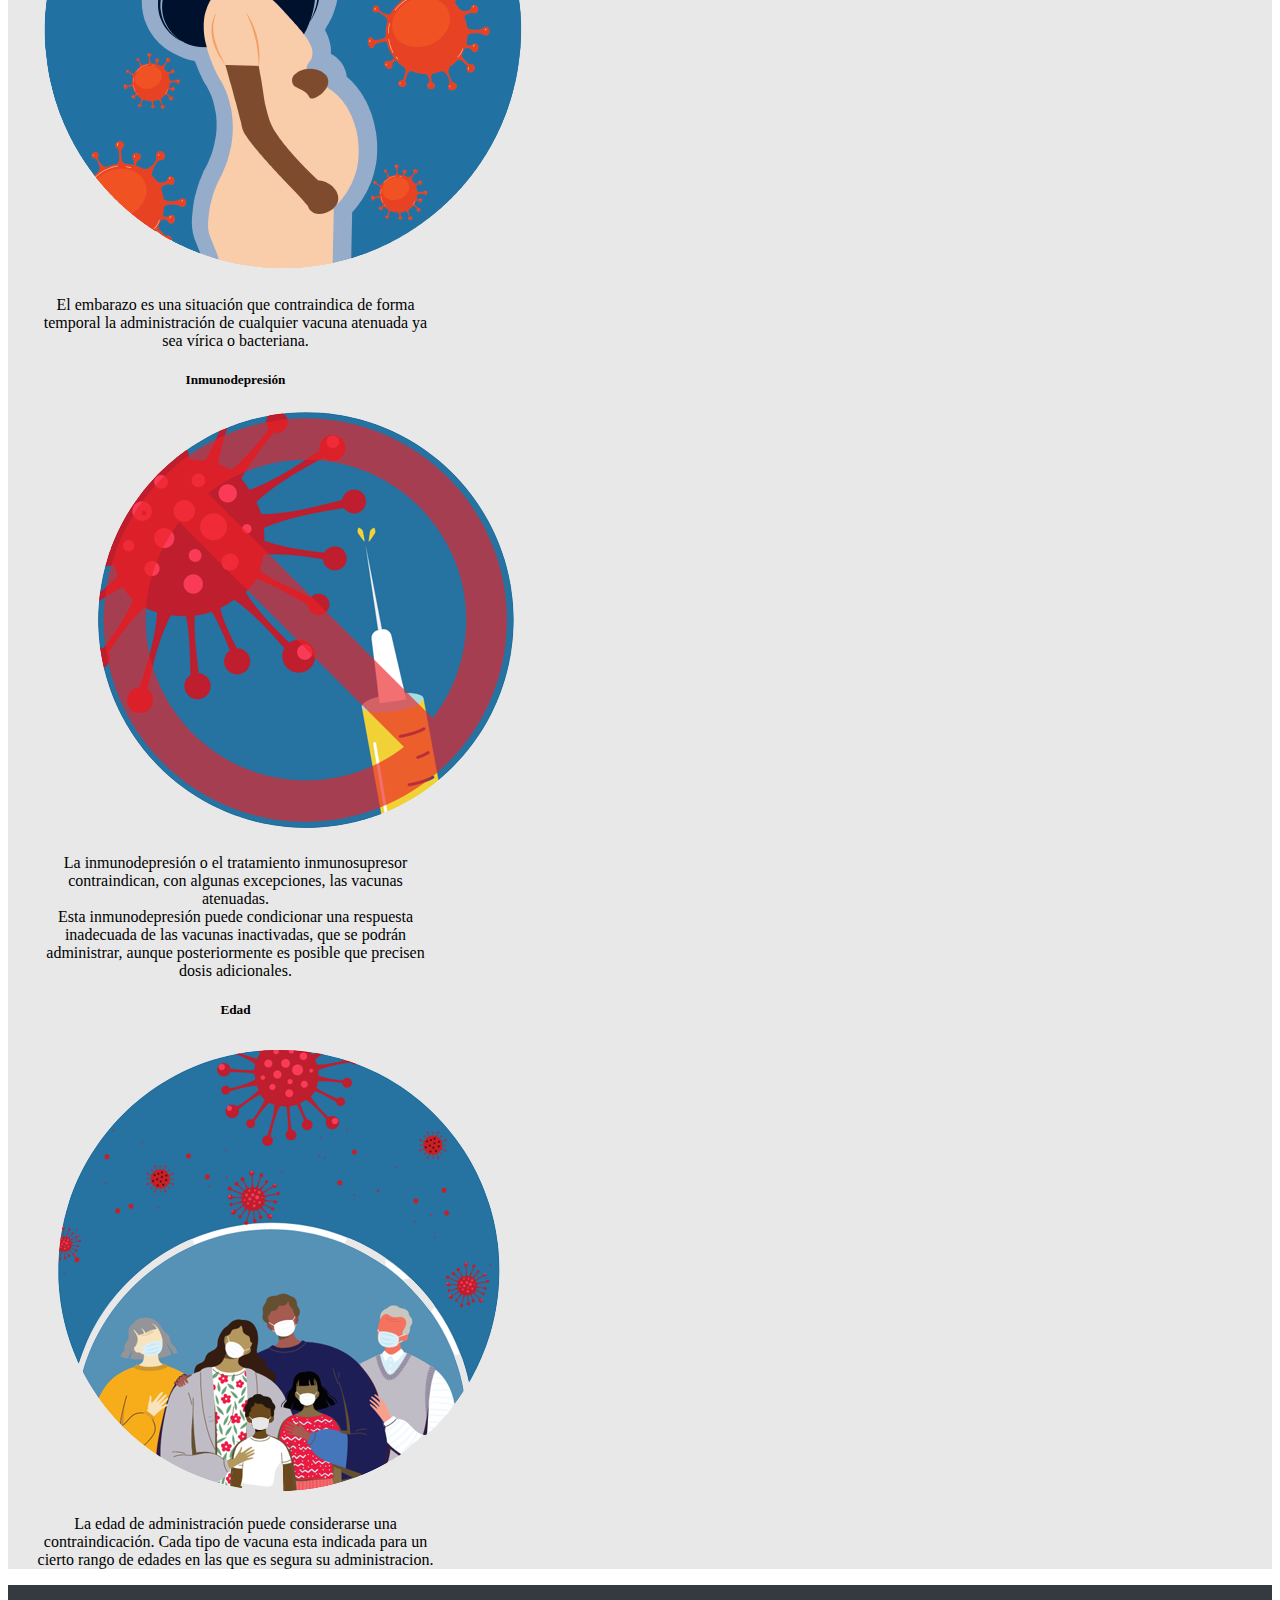
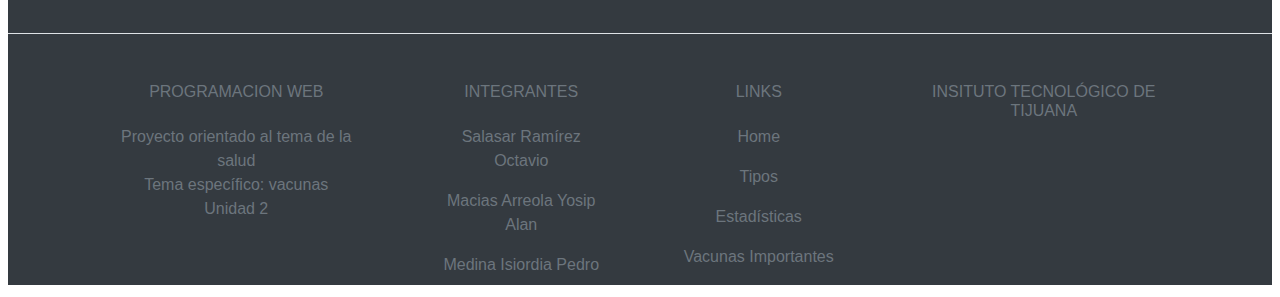
<file: funcionamiento.html>
<!DOCTYPE html>
<html lang="en">

<head>
    <meta charset="UTF-8">
    <meta http-equiv="X-UA-Compatible" content="IE=edge">
    <link href="https://cdn.jsdelivr.net/npm/bootstrap@5.1.3/dist/css/bootstrap.min.css" rel="stylesheet"
        integrity="sha384-1BmE4kWBq78iYhFldvKuhfTAU6auU8tT94WrHftjDbrCEXSU1oBoqyl2QvZ6jIW3" crossorigin="anonymous">
    <link href="/css/styles3.css" rel="stylesheet">
    <meta name="viewport" content="width=device-width, initial-scale=1.0">
    <title>Funcionamiento</title>
</head>

<body>
    <div class="container-flex">
        <iframe src="header.html" style="border:none; height:300px; width:100%" title="header" scrolling="no"></iframe>

    </div>

    <div class="container-flex">

        <div class="row" id="div-section1">
            <div class="col" id="div-section1-col1">
                <h1>¿Como funcionan las vacunas?</h1>
                <p>
                <h4>
                    Cuando se administra una vacuna el sistema inmunológico reconoce el antígeno, interpreta que se
                    trata de la enfermedad y produce anticuerpos (defensas) contra esta. </h4>
                </p>
                <p>
                <h4>
                    Por eso si la persona entra en contacto con el microorganismo contra el cual fue vacunada en algún
                    momento de su vida, las defensas generadas gracias a la vacuna se encargan de protegerla para evitar
                    la enfermedad o que ésta sea leve. </h4>
                </p>
                <p>
                <h4>
                    La vacuna le enseña a nuestro sistema inmunológico a reconocer el virus. Después de vacunarnos, si
                    estamos expuestos al virus, nuestro sistema inmunitario reconoce, ataca y bloquea el virus.
                </h4>
                </p>

            </div>
            <div class="col" id="div-section1-col2">
                <img src="/assets/content1.png" alt="content1" id="img-section1-col2">

            </div>
        </div>
        <div class="row" id="div-section3">


            <div class="col">
                <img src="/assets/content5.png" alt="" id="img-section3-col1">

            </div>
            <div class="col">
                <h1>Via de administracion</h1>
                <p>
                <h4> La via de administracion es la forma de introducir un inmunobiológico al
                    organismo, bien sea por vía oral o inyectable
                    (intradérmica, subcutánea o intramuscular).</h4>
                </p>
                <p>
                <h4>
                    La vía es específica para cada inmunobiológico,
                    con el fin de evitar efectos indeseables, locales o
                    generales, y para asegurar una máxima eficacia
                    de la vacuna.</h4>
                </p>

            </div>
        </div>

        <div class="row" id="div-section4">
            <h1>¿Las vacunas son seguras?</h1>
            <div class="col">
                <p>
                <h4>
                    La aplicación de una vacuna inyectable puede causar dolor, enrojecimiento e inflamación en el lugar
                    de la aplicación. Estos síntomas suelen desaparecen espontáneamente.
                </h4>
                </p>
                <p>
                <h4>
                    Las vacunas a virus vivos y atenuados pueden reproducir levemente la enfermedad, esto asegura que
                    generamos las defensas.

                </h4>
                </p>
                <p>
                <h4>
                    En algunos casos puede aparecer fiebre y decaimiento durante un par de días. Si alguno de estos
                    síntomas persiste se debe consultar al profesional de la salud.
                </h4>
                </p>
            </div>
            <div class="col">
                <img src="/assets/content6.png" alt="" id="img-section4-col2">

            </div>
        </div>
        <div class="row" id="div-section2">
            <h1>En que casos estan contraindicadas</h1>
            <p>
            <h4>
                Una contraindicación es una situación en la que no debe administrarse, bajo ninguna circunstancia, un
                medicamento, en este caso una vacuna, por el elevado riesgo de que pueda tener lugar una reacción
                adversa grave o incluso fatal
            </h4>
            </p>
            <p><br></p>

            <div class="col" id="div-section2-col1">
                <h5>Embarazo</h5>

                <img src="/assets/content7.png" alt="">
                <p>
                    El embarazo es una situación que contraindica de forma temporal la administración de cualquier
                    vacuna atenuada ya sea vírica o bacteriana.</p>

            </div>
            <div class="col" id="div-section2-col2">
                <h5>Inmunodepresión</h5>
                <img src="/assets/content8.png" alt="">
                <p>
                    La inmunodepresión o el tratamiento inmunosupresor contraindican, con algunas excepciones, las
                    vacunas atenuadas. <br> Esta inmunodepresión puede condicionar una respuesta inadecuada de las
                    vacunas inactivadas, que se podrán administrar, aunque posteriormente es posible que precisen dosis
                    adicionales.
                </p>

            </div>
            <div class="col" id="div-section2-col3">
                <h5>Edad</h5>
                <img src="/assets/content9.png" alt="">
                <p>
                    La edad de administración puede considerarse una contraindicación. Cada tipo de vacuna esta indicada
                    para un cierto rango de edades en las que es segura su administracion.
            </div>
        </div>








    </div>
    <div class="container-flex">
        <iframe src="footer.html" style="border:none; height:300px; width:100%" title="header" scrolling="no"></iframe>

    </div>

</body>

</html>
</file>
<file: css/style.css>
h1{
    color: #F08356;
}
h1.banner{
    margin: 0px;
    padding: 0px;
    background-color:#3F4DF0;
    font-size: 60px;
}
img.carousel{
    width: 1200px;
    height: 400px;
    margin-left: auto;
    margin-right: auto;
    display: block; 
}
.row{
    margin-top: 10px;
}
img{
    float:left;
    height: 300px;
    width: 400px;
}
.container {
    position: relative;
    width: 30%;
}
.image img {
    width: 100%;
    height: 150px;
}
.header{
    background-color:#3F4DF0; 
    width: 100%;
}
.header img{
    width: 100px;
    height: 100px;
}
.header .container{
    margin-left: auto;
    margin-right: auto;
    width: 30%;
}
.navbar{
    width: 100%;
}
iframe{
    border:none; 
    width:100%;
    height: 100%;
}

.paragraph{
    background-color: rgba(107, 240, 38, 0.29);
    padding: 10px;
}
footer{
    border:none; 
    width:100%;  
    margin: 0; 
    padding: 0;
    height: 300px;
}
</file>
<file: css/styles3.css>
h1{
    color: rgb(255, 111, 0);
    font-family: 'Courier New', Courier, monospace;
    padding-top: 5%;
}
.col{
    padding-left: 2%;
}


img{
    height: 40%;
    margin-left: auto;
    margin-right: auto;
    display: block;

}
#img-section1-col2{
    padding-top: 10%;
    height: 80%;
}
#img-section14-col2{
    padding-top: 10%;
    height: 80%;
}
#img-section3-col1{
    padding-top: 10%;
    height: 80%;
}
#div-section3{
    background-color: rgb(232, 232, 232);
}
#div-section2{
    background-color: rgb(232, 232, 232);
    text-align: center;

}
#div-section2-col1{
    justify-content: center;
    text-align: center;
    max-width: 32%;
}
#div-section2-col2{
    justify-content: center;
    text-align: center;
    max-width: 32%;
}
#div-section2-col3{
    justify-content: center;
    text-align: center;
    max-width: 32%;
}
</file>
